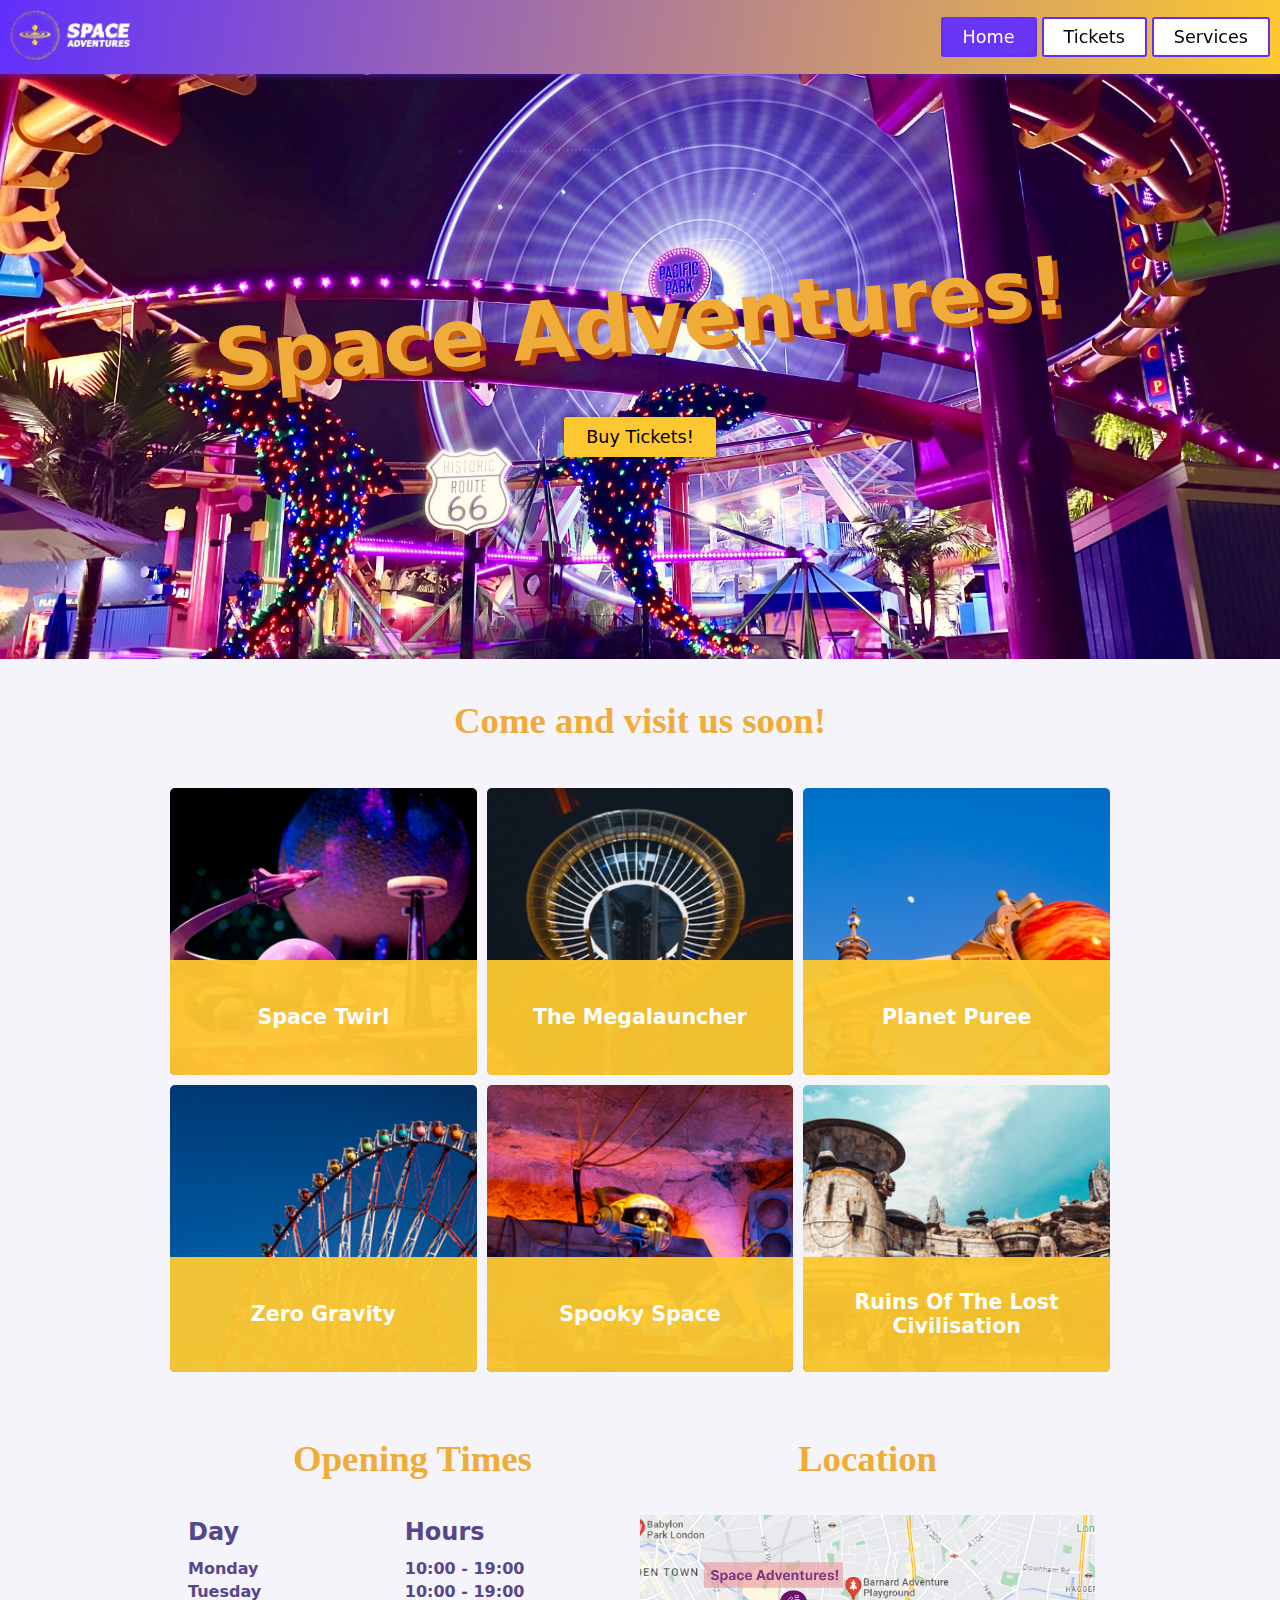
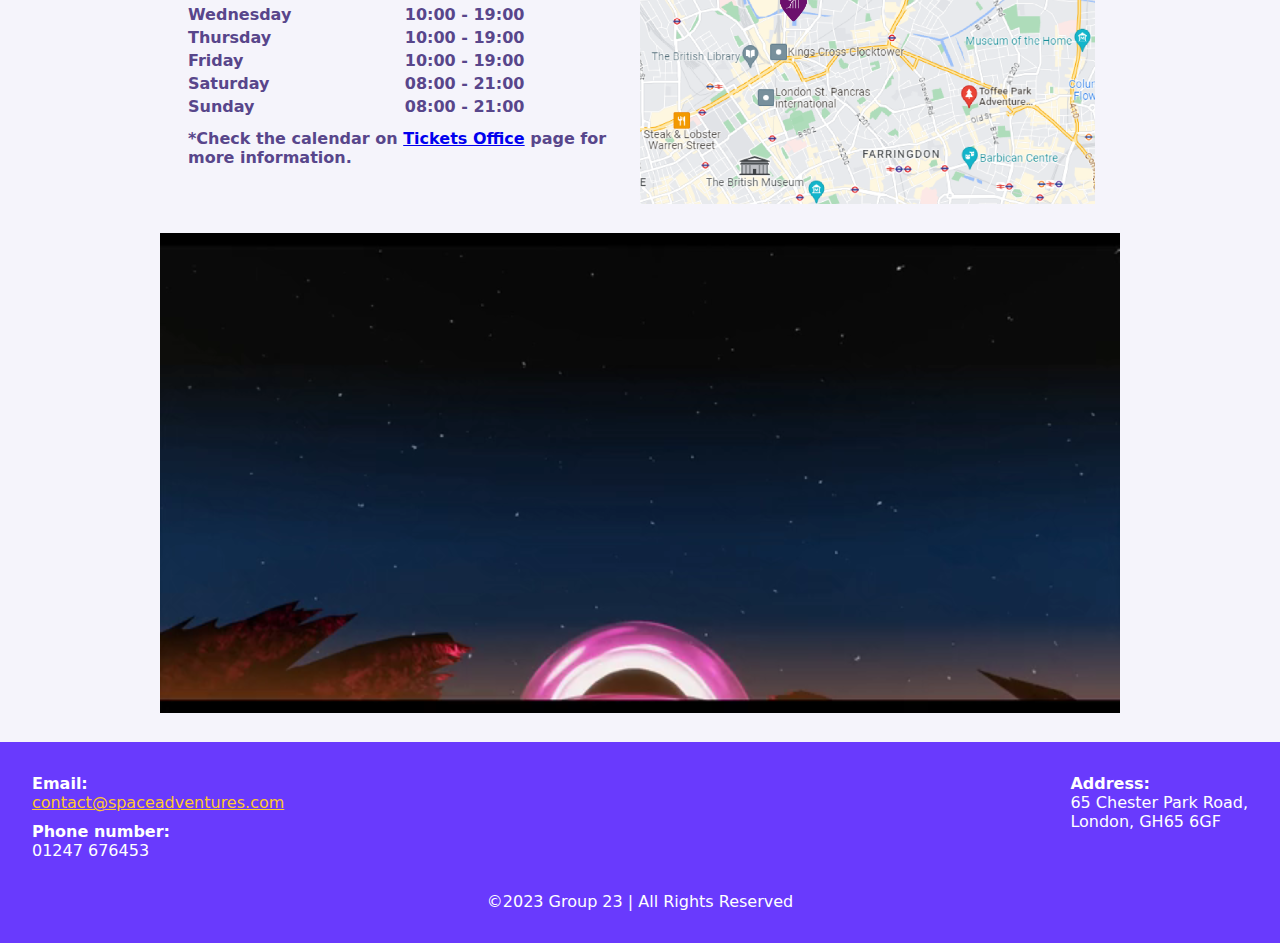
<file: index.html>
<!DOCTYPE html>
<html lang="en">
  <!-- Invisible information of the page -->
  <head>
    <title>Space Adventures Theme Park</title>
    <link rel="icon" href="img/favicon.ico" />

    <meta charset="utf-8" />
    <meta
      name="description"
      content="This is the website of the theme park named 'Space Adventures'."
    />
    <meta name="author" content="Web development group number 23" />
    <meta name="viewport" content="width=device-width, initial-scale=1.0" />
    <meta name="refresh" content="600" />
    <meta
      name="keywords"
      content="'Theme Park' 'Space Adventures' 'roller coaster' 'games'"
    />

    <link rel="stylesheet" href="styles/shared.css" />
    <link rel="stylesheet" href="styles/index.css" />
  </head>

  <!-- VISIBLE CONTENT ============================================= -->

  <body>
    <nav>
      <a href="index.html"
        ><img id="logo" src="img/logo.png" alt="Space Adventures Logo"
      /></a>

      <ul id="navLinks">
        <li class="navLink">
          <a class="buttonLink active" href="index.html">Home</a>
        </li>
        <li class="navLink">
          <a class="buttonLink" href="tickets.html">Tickets</a>
        </li>
        <li class="navLink">
          <a class="buttonLink" href="services.html">Services</a>
        </li>
      </ul>
    </nav>

    <!-- HEADER ================================================== -->

    <header>
      <h1 id="parkTitle">Space Adventures!</h1>
      <a id="buyTicketsButton" class="buttonLink" href="tickets.html"
        >Buy Tickets!</a
      >
    </header>

    <!-- MAIN ==================================================== -->
    <main>
      <!-- RIDES ===================================================== -->
      <section id="rides">
        <h2 class="title">Come and visit us soon!</h2>

        <article class="card">
          <img class="card-image" src="img/game1.png" alt="Space Twirl" />
          <div class="card-footer">
            <h3>Space Twirl</h3>
            <div class="card-info">
              Every NASA astronaut first sat in a space shuttle simulator and
              now you can do it too! Experience REAL take-off and landing.
            </div>
          </div>
        </article>

        <article class="card">
          <img class="card-image" src="img/game2.png" alt="The Megalauncher" />
          <div class="card-footer">
            <h3>The Megalauncher</h3>
            <div class="card-info">
              You'll be lifted so high you might see the stars and then...
              freefaaaall!!! <br />*not for children under 10 and 1.3m.
            </div>
          </div>
        </article>

        <article class="card">
          <img class="card-image" src="img/game3.png" alt="Planet Puree" />
          <div class="card-footer">
            <h3>Planet Puree</h3>
            <div class="card-info">
              Tossed and turned and mixed! Family friendly Planet Puree spins
              like the rings of Saturn.
            </div>
          </div>
        </article>

        <article class="card">
          <img class="card-image" src="img/game4.png" alt="Zero Gravity" />
          <div class="card-footer">
            <h3>Zero Gravity</h3>
            <div class="card-info">
              A ride in the Zero Gravity wheel gives you a splendid view of the
              city and the amusement park.
            </div>
          </div>
        </article>

        <article class="card">
          <img class="card-image" src="img/game5.png" alt="Spooky Space" />
          <div class="card-footer">
            <h3>Spooky Space</h3>
            <div class="card-info">
              Prepare your laser weapons for alien attack!
            </div>
          </div>
        </article>

        <article class="card">
          <img
            class="card-image"
            src="img/game6.png"
            alt="Ruins Of The Lost Civilisation"
          />
          <div class="card-footer">
            <h3>Ruins Of The Lost Civilisation</h3>
            <div class="card-info">
              Ruins Of The Lost Civilisation invites you to experience the other
              world from across the galaxy.
            </div>
          </div>
        </article>
      </section>

      <!-- Park Opening hours -->
      <div id="mainInformation">
        <!-- OPENING TIMES ===================================================== -->
        <section id="openingTimes">
          <table>
            <caption>
              <h2 class="title">Opening Times</h2>
            </caption>
            <thead>
              <tr>
                <th>Day</th>
                <th>Hours</th>
              </tr>
            </thead>
            <tbody>
              <tr>
                <td>Monday</td>
                <td>10:00 - 19:00</td>
              </tr>
              <tr>
                <td>Tuesday</td>
                <td>10:00 - 19:00</td>
              </tr>
              <tr>
                <td>Wednesday</td>
                <td>10:00 - 19:00</td>
              </tr>
              <tr>
                <td>Thursday</td>
                <td>10:00 - 19:00</td>
              </tr>
              <tr>
                <td>Friday</td>
                <td>10:00 - 19:00</td>
              </tr>
              <tr>
                <td>Saturday</td>
                <td>08:00 - 21:00</td>
              </tr>
              <tr>
                <td>Sunday</td>
                <td>08:00 - 21:00</td>
              </tr>
            </tbody>
            <tfoot>
              <tr>
                <td id="openingTimesInfo" colspan="2">
                  *Check the calendar on
                  <a class="button" href="tickets.html">Tickets Office</a> page
                  for more information.
                </td>
              </tr>
            </tfoot>
          </table>
        </section>
        <!-- LOCATION MAP ===================================================== -->
        <section id="themeParkLocation">
          <h2 class="title">Location</h2>
          <img id="map" src="img/map.png" alt="location of the theme park" />
        </section>
      </div>

      <!-- VIDEO ===================================================== -->
      <!-- muted as browsers don't allow autoplay with sound -->
      <video
        id="walkingVideo"
        aria-label="Space adventurer walking on alien planet"
        autoplay
        loop
        muted
      >
        <source id="mp4_src" src="vids/walking.mp4" type="video/mp4" />
        Sorry, your browser does not support video.
      </video>
    </main>

    <!-- FOOTER ============================================== -->

    <footer>
      <div id="information">
        <dl>
          <dt>Email:</dt>
          <dd>
            <a href="mailto:contact@spaceadventures.com"
              >contact@spaceadventures.com</a
            >
          </dd>
          <dt>Phone number:</dt>
          <dd>01247 676453</dd>
        </dl>

        <dl>
          <dt>Address:</dt>
          <dd>65 Chester Park Road, <br />London, GH65 6GF</dd>
        </dl>
      </div>
      <p id="rights">©2023 Group 23 | All Rights Reserved</p>
    </footer>

    <!-- SCRIPTS ============================================ -->
    <!-- javascript for video captions-->
    <script src="scripts/video.js"></script>
  </body>
</html>
</file>
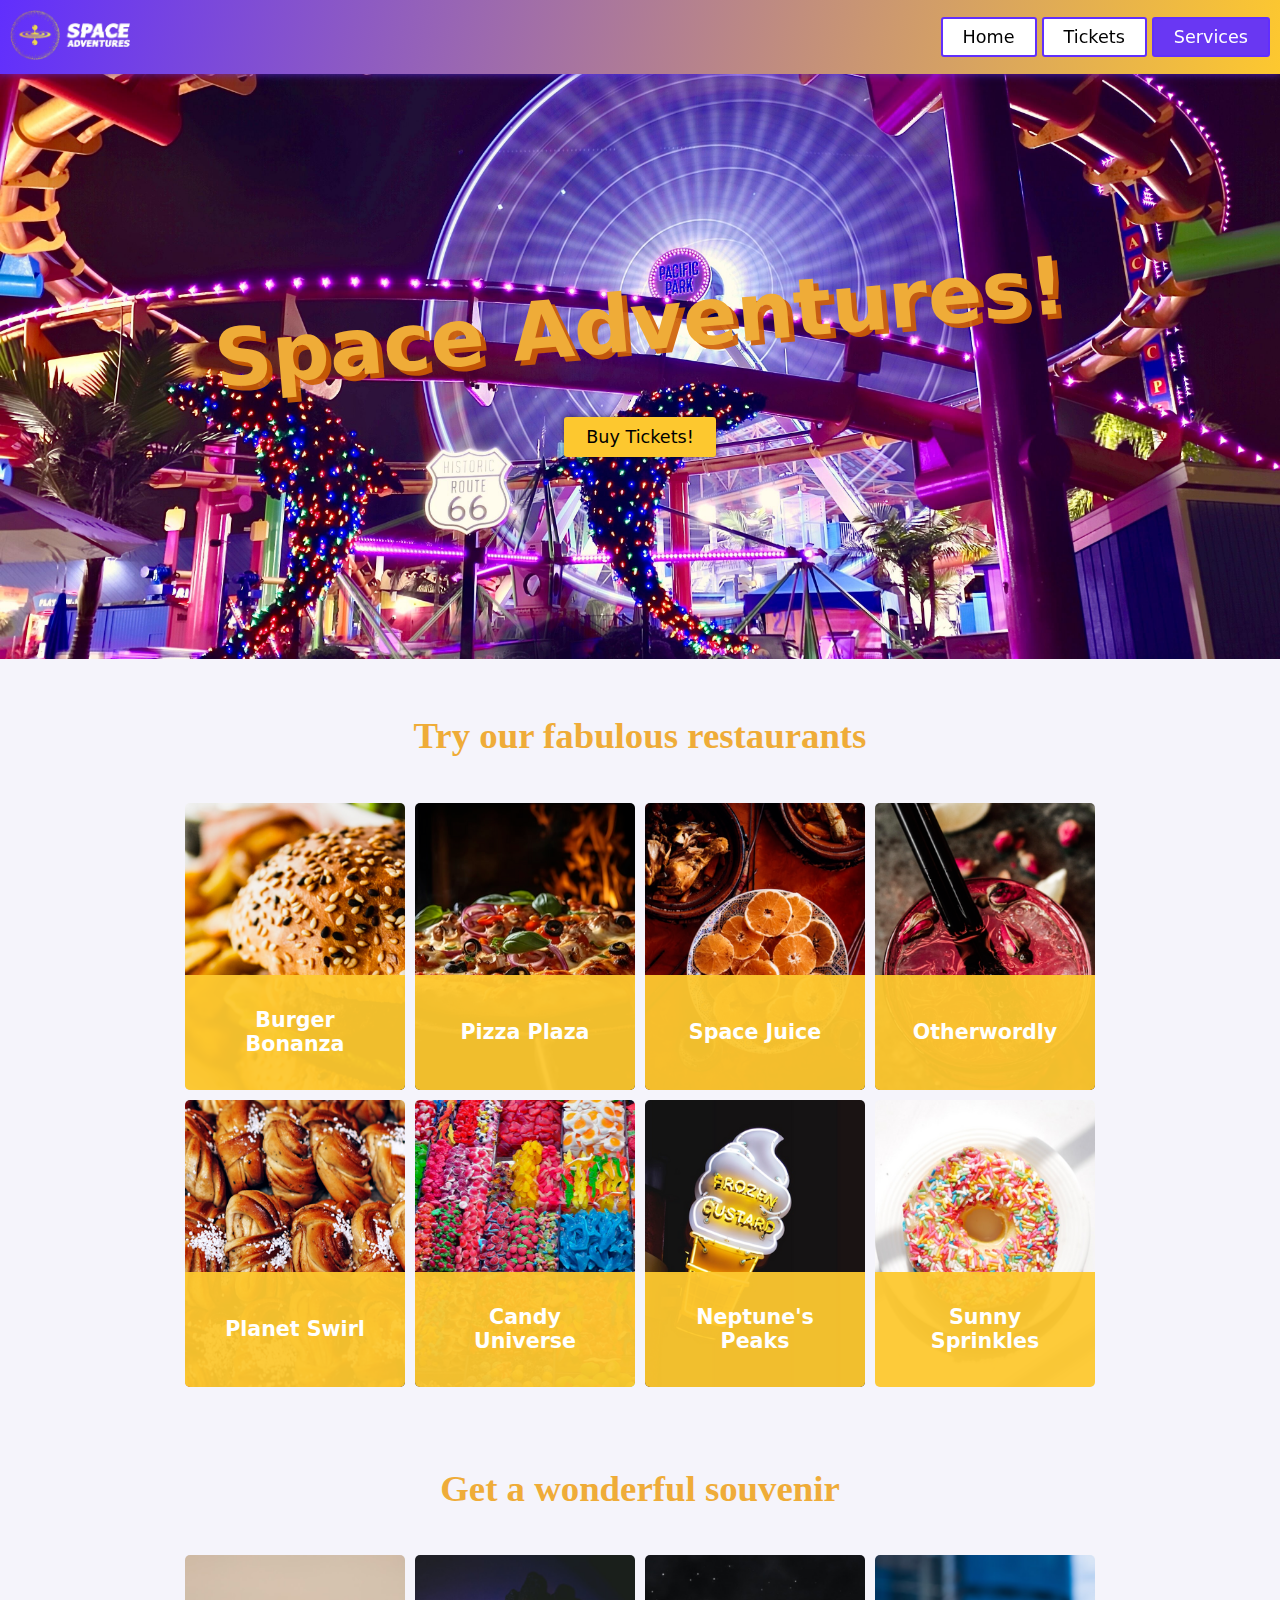
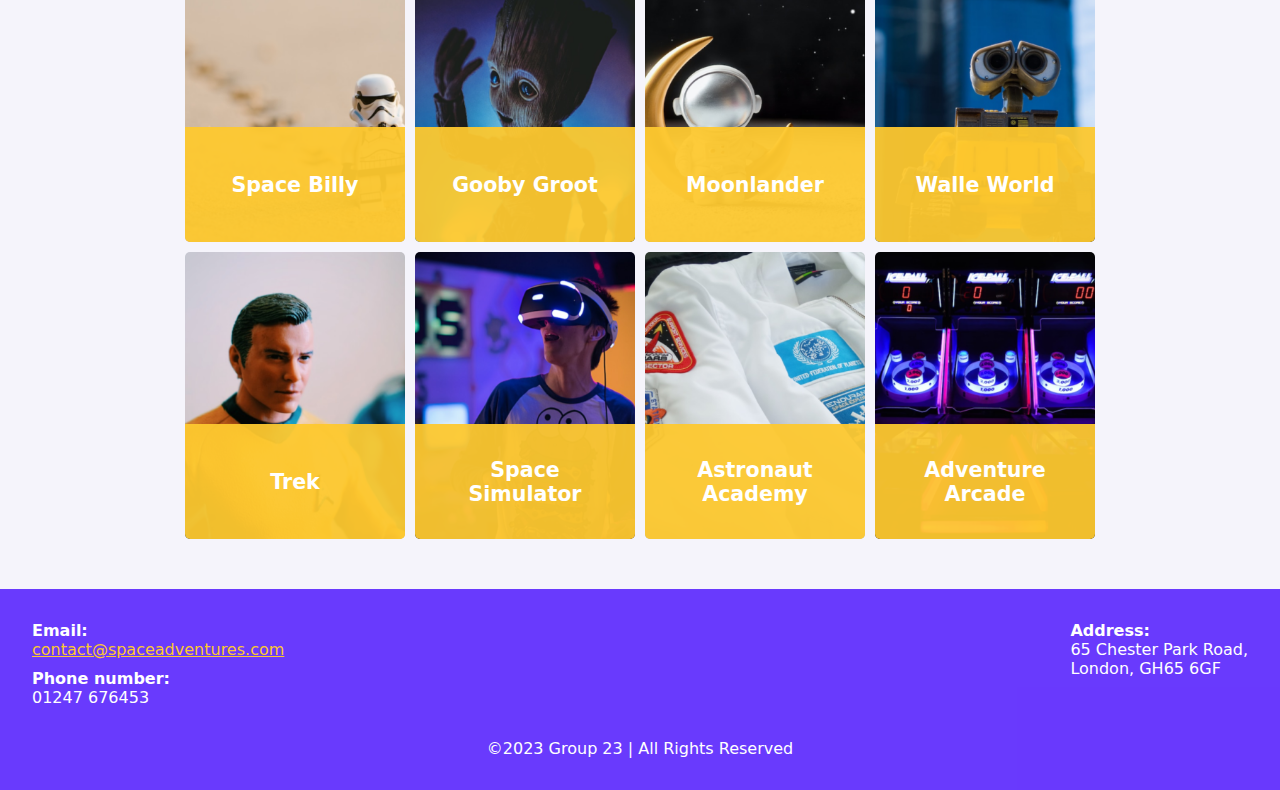
<file: services.html>
<!DOCTYPE html>
<html lang="en">
  <!-- Invisible information of the page -->
  <head>
    <title>Space Adventures Theme Park</title>
    <link rel="icon" href="img/favicon.ico" />

    <meta charset="utf-8" />
    <meta
      name="description"
      content="This is the website of the theme park named 'Space Adventures'."
    />
    <meta name="author" content="Web development group number 23" />
    <meta name="viewport" content="width=device-width, initial-scale=1.0" />
    <meta name="refresh" content="600" />
    <meta
      name="keywords"
      content="'Theme Park' 'Space Adventures' 'roller coaster' 'games'"
    />

    <link rel="stylesheet" href="styles/shared.css" />
    <link rel="stylesheet" href="styles/services.css" />
  </head>
  <!-- VISIBLE CONTENT =========================================== -->

  <body>
    <nav>
      <a href="index.html"
        ><img id="logo" src="img/logo.png" alt="Space Adventures Logo"
      /></a>
      <ul id="navLinks">
        <li class="navLink">
          <a class="buttonLink" href="index.html">Home</a>
        </li>
        <li class="navLink">
          <a class="buttonLink" href="tickets.html">Tickets</a>
        </li>
        <li class="navLink">
          <a class="buttonLink active" href="services.html">Services</a>
        </li>
      </ul>
    </nav>

    <!-- HEADER ================================================== -->

    <header>
      <h1 id="parkTitle">Space Adventures!</h1>
      <a id="buyTicketsButton" class="buttonLink" href="tickets.html"
        >Buy Tickets!</a
      >
    </header>

    <!-- MAIN ===================================================== -->

    <main>
      <!-- RESTAURANTS ===================================================== -->
      <section id="restaurants">
        <h2 class="title">Try our fabulous restaurants</h2>
        <article class="card">
          <img class="card-image" src="img/food1.png" alt="Burger Bonanza" />
          <div class="card-footer">
            <h3>Burger Bonanza</h3>
            <div class="card-info">
              Juicy burgers, crispy nuggets, and fries! 100% local beef or vegan
              soya-based burger. Reservations accepted.
            </div>
          </div>
        </article>

        <article class="card">
          <img class="card-image" src="img/food2.png" alt="Pizza Plaza" />
          <div class="card-footer">
            <h3>Pizza Plaza</h3>
            <div class="card-info">
              Classic Italian cuisine served in galaxy style. Choose from
              multiple home-made pizza and pasta dishes. Reservations accepted.
            </div>
          </div>
        </article>

        <article class="card">
          <img class="card-image" src="img/food3.png" alt="Space Juice" />
          <div class="card-footer">
            <h3>Space Juice</h3>
            <div class="card-info">
              Get your juice boost for more space adventures! Fresh and organic,
              choose squeezed or blended.
            </div>
          </div>
        </article>

        <article class="card">
          <img
            class="card-image"
            src="img/food4.png"
            alt="Out Of This World Cocktails"
          />
          <div class="card-footer">
            <h3>Otherwordly</h3>
            <div class="card-info">
              A quiet oasis for adult humans offering otherworldly beers, wine,
              cocktails, and cider.
            </div>
          </div>
        </article>

        <article class="card">
          <img class="card-image" src="img/food5.png" alt="Planet Swirl" />
          <div class="card-footer">
            <h3>Planet Swirl</h3>
            <div class="card-info">
              Our unique bakery offers a dizzying selection of delicious baked
              goods. We hand roast single-origin coffee but also offer a
              selection of tea and cold drinks.
            </div>
          </div>
        </article>

        <article class="card">
          <img class="card-image" src="img/food6.png" alt="Candy Universe" />
          <div class="card-footer">
            <h3>Candy Universe</h3>
            <div class="card-info">
              Candy land, ready to make all your belly's wishes come true!
            </div>
          </div>
        </article>

        <article class="card">
          <img class="card-image" src="img/food7.png" alt="Neptune Ice Cream" />
          <div class="card-footer">
            <h3>Neptune's Peaks</h3>
            <div class="card-info">
              Enjoy an ice cream from every corner of the galaxy, with all the
              crazy toppings! Vegan flavours available.
            </div>
          </div>
        </article>

        <article class="card">
          <img class="card-image" src="img/food8.png" alt="Sunny Sprinkles" />
          <div class="card-footer">
            <h3>Sunny Sprinkles</h3>
            <div class="card-info">
              Snack Stalls can be found in 3 locations around the park; near
              Megalauncher, Spooky Space, and Zero gravity exits.
            </div>
          </div>
        </article>
      </section>
      <!-- STORES ========================================================== -->
      <section id="stores">
        <h2 class="title">Get a wonderful souvenir</h2>

        <article class="card">
          <img class="card-image" src="img/store1.png" alt="Space Billy" />
          <div class="card-footer">
            <h3>Space Billy</h3>
            <div class="card-info">Unique LEGO store.</div>
          </div>
        </article>

        <article class="card">
          <img class="card-image" src="img/store2.png" alt="Gooby Groot" />
          <div class="card-footer">
            <h3>Gooby Groot</h3>
            <div class="card-info">
              Guardians of the galaxy fandom base. Join us!
            </div>
          </div>
        </article>

        <article class="card">
          <img class="card-image" src="img/store3.png" alt="Moonlander" />
          <div class="card-footer">
            <h3>Moonlander</h3>
            <div class="card-info">
              Moonlander souvenir shop is where you can get a moonstone or two,
              stardust tea or an awesome t-shirt with your own picture as an
              astronaut!
            </div>
          </div>
        </article>

        <article class="card">
          <img class="card-image" src="img/store4.png" alt="Walle World" />

          <div class="card-footer">
            <h3>Walle World</h3>
            <div class="card-info">
              Souvenir boutique of everything Wall-E and more.
            </div>
          </div>
        </article>

        <article class="card">
          <img class="card-image" src="img/store5.png" alt="Trek" />

          <div class="card-footer">
            <h3>Trek</h3>
            <div class="card-info">
              From terminator to spiderman, buy any action figure you always
              dreamed of!
            </div>
          </div>
        </article>

        <article class="card">
          <img class="card-image" src="img/store6.png" alt="Space Simulator" />

          <div class="card-footer">
            <h3>Space Simulator</h3>
            <div class="card-info">
              Move freely on the world's biggest Space simulator in a REAL
              VR-experience! You wear hand and foot trackers and VR-glasses and
              can see your friends in the game.
            </div>
          </div>
        </article>

        <article class="card">
          <img
            class="card-image"
            src="img/store7.png"
            alt="Astronaut Academy"
          />
          <div class="card-footer">
            <h3>Astronaut Academy</h3>
            <div class="card-info">
              How many stars are in the sky? Why can't astronauts eat bread,
              salt and pepper? These and other interesting questions will be
              answered in the Astronaut academy for your little ones (age +5).
            </div>
          </div>
        </article>

        <article class="card">
          <img class="card-image" src="img/store8.png" alt="Adventure Arcade" />
          <div class="card-footer">
            <h3>Adventure Arcade</h3>
            <div class="card-info">
              Take the chance to challenge your friends in everything from
              classic to modern arcade games.
            </div>
          </div>
        </article>
      </section>
    </main>

    <!-- FOOTER =================================================== -->

    <footer>
      <div id="information">
        <dl>
          <dt>Email:</dt>
          <dd>
            <a href="mailto:contact@spaceadventures.com"
              >contact@spaceadventures.com</a
            >
          </dd>
          <dt>Phone number:</dt>
          <dd>01247 676453</dd>
        </dl>

        <dl>
          <dt>Address:</dt>
          <dd>65 Chester Park Road, <br />London, GH65 6GF</dd>
        </dl>
      </div>
      <p id="rights">©2023 Group 23 | All Rights Reserved</p>
    </footer>
  </body>
</html>
</file>
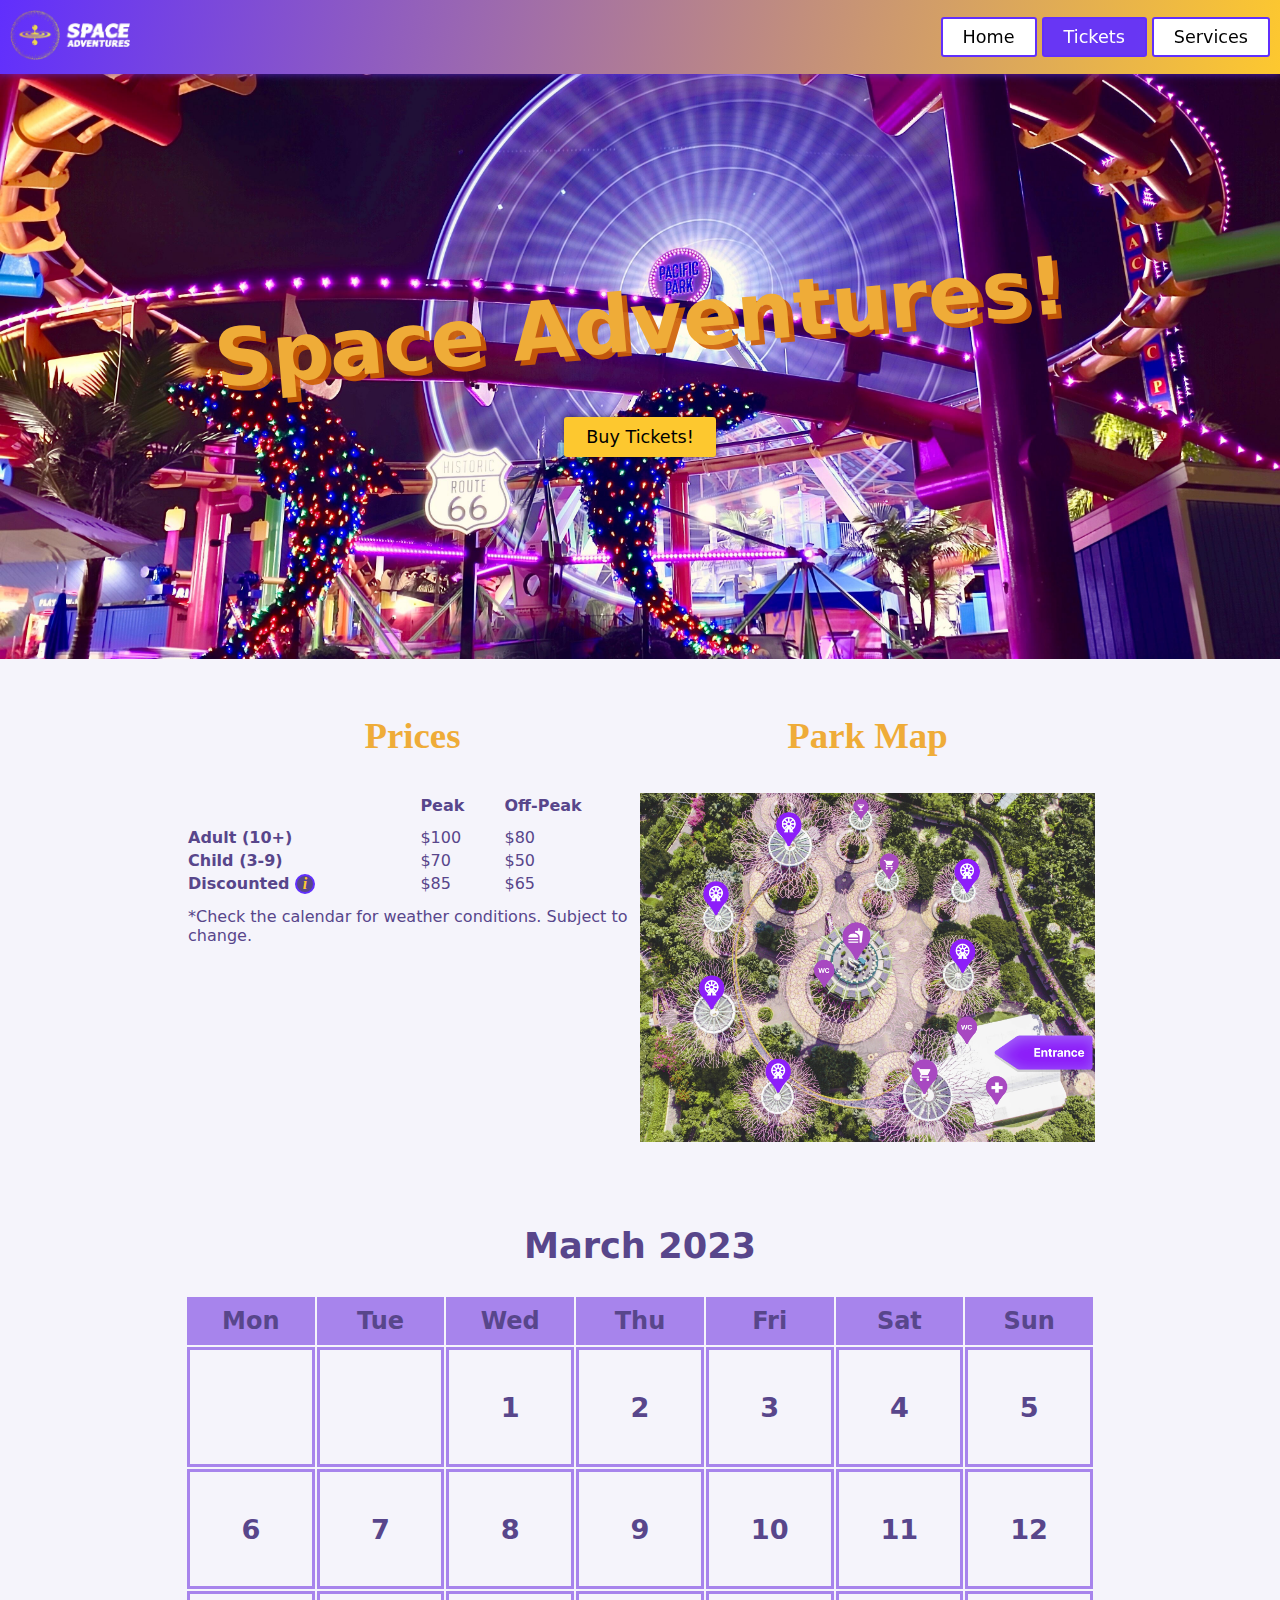
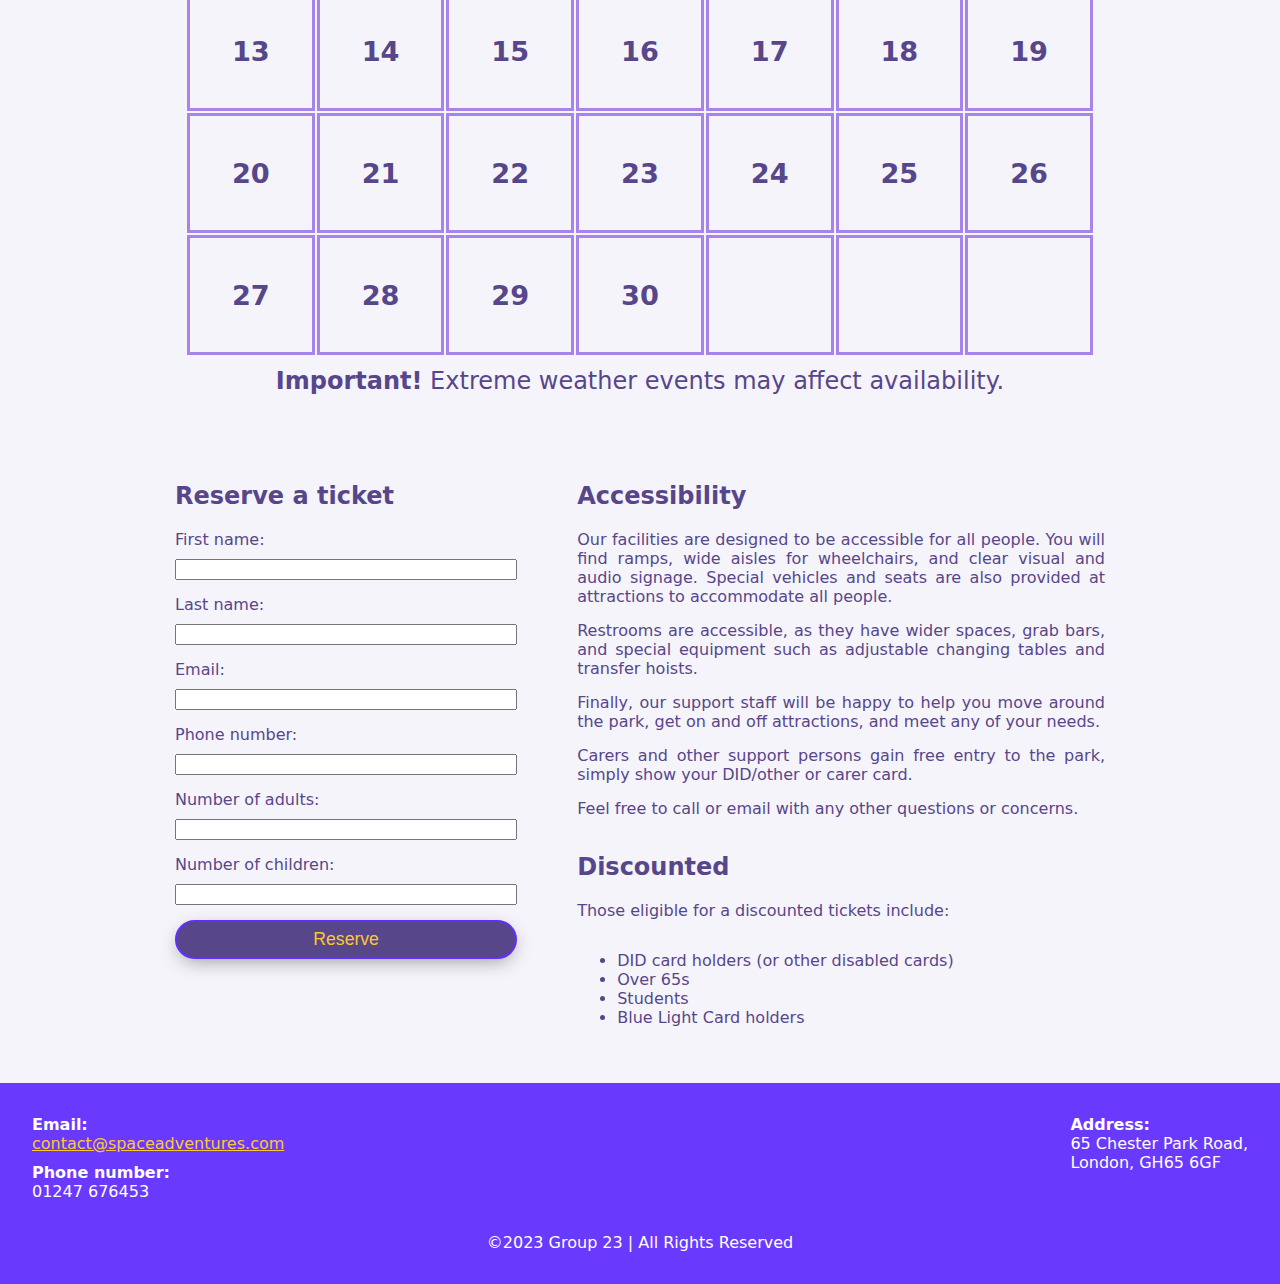
<file: tickets.html>
<!DOCTYPE html>
<html lang="en">
  <!-- Invisible information of the page -->
  <head>
    <title>Space Adventures Theme Park</title>
    <link rel="icon" href="img/favicon.ico" />

    <meta charset="utf-8" />
    <meta
      name="description"
      content="This is the website of the theme park named 'Space Adventures'."
    />
    <meta name="author" content="Web development group number 23" />
    <meta name="viewport" content="width=device-width, initial-scale=1.0" />
    <meta name="refresh" content="600" />
    <meta
      name="keywords"
      content="'Theme Park' 'Space Adventures' 'roller coaster' 'games'"
    />

    <link rel="stylesheet" href="styles/shared.css" />
    <link rel="stylesheet" href="styles/tickets.css" />
  </head>

  <!-- VISIBLE CONTENT ========================================== -->

  <body>
    <nav>
      <a href="index.html"
        ><img id="logo" src="img/logo.png" alt="Space Adventures Logo"
      /></a>
      <ul id="navLinks">
        <li class="navLink">
          <a class="buttonLink" href="index.html">Home</a>
        </li>
        <li class="navLink">
          <a class="buttonLink active" href="tickets.html">Tickets</a>
        </li>
        <li class="navLink">
          <a class="buttonLink" href="services.html">Services</a>
        </li>
      </ul>
    </nav>

    <!-- HEADER =================================================== -->

    <header>
      <h1 id="parkTitle">Space Adventures!</h1>
      <a id="buyTicketsButton" class="buttonLink" href="tickets.html"
        >Buy Tickets!</a
      >
    </header>

    <!-- MAIN ===================================================== -->

    <main>
      <div id="parkInformation">
        <!-- PRICES ===================================================== -->
        <section id="ticketPrices">
          <table>
            <caption>
              <h2 class="title">Prices</h2>
            </caption>
            <thead>
              <tr>
                <th></th>
                <th>Peak</th>
                <th>Off-Peak</th>
              </tr>
            </thead>
            <tbody>
              <tr>
                <th>Adult (10+)</th>
                <td>$100</td>
                <td>$80</td>
              </tr>
              <tr>
                <th>Child (3-9)</th>
                <td>$70</td>
                <td>$50</td>
              </tr>
              <tr>
                <th>
                  Discounted&nbsp;<a
                    class="helpLink"
                    href="#discounted"
                    aria-label="Discount Information"
                    >i</a
                  >
                </th>
                <td>$85</td>
                <td>$65</td>
              </tr>
            </tbody>
            <tfoot>
              <tr>
                <td id="pricesInfo" colspan="3">
                  *Check the calendar for weather conditions. Subject to change.
                </td>
              </tr>
            </tfoot>
          </table>
        </section>

        <!-- PARK MAP ===================================================== -->
        <section id="themeParkMap">
          <h2 class="title">Park Map</h2>
          <img
            id="parkMap"
            src="img/park_map.png"
            alt="map of the theme park"
          />
        </section>
      </div>

      <!-- CALENDAR ===================================================== -->
      <section id="calendar">
        <h2 id="calendarMonth">March 2023</h2>
        <table>
          <thead>
            <tr>
              <th>Mon</th>
              <th>Tue</th>
              <th>Wed</th>
              <th>Thu</th>
              <th>Fri</th>
              <th>Sat</th>
              <th>Sun</th>
            </tr>
          </thead>
          <tbody>
            <tr>
              <td></td>
              <td></td>
              <td>
                1
                <div class="weatherIcon">❄</div>
              </td>
              <td>
                2
                <div class="weatherIcon">❄</div>
              </td>
              <td>
                3
                <div class="weatherIcon">💨☁️</div>
              </td>
              <td>
                4
                <div class="weatherIcon">💨☁️</div>
              </td>
              <td>
                5
                <div class="weatherIcon">🌧</div>
              </td>
            </tr>
            <tr>
              <td>
                6
                <div class="weatherIcon">🌦</div>
              </td>
              <td>
                7
                <div class="weatherIcon">☁️</div>
              </td>
              <td>
                8
                <div class="weatherIcon">🌧</div>
              </td>
              <td>
                9
                <div class="weatherIcon">🌨</div>
              </td>
              <td>
                10
                <div class="weatherIcon">🌩</div>
              </td>
              <td>
                11
                <div class="weatherIcon">🌦</div>
              </td>
              <td>
                12
                <div class="weatherIcon">🌥</div>
              </td>
            </tr>
            <tr>
              <td>
                13
                <div class="weatherIcon">⛅</div>
              </td>
              <td>
                14
                <div class="weatherIcon">🌥</div>
              </td>
              <td>
                15
                <div class="weatherIcon">🌞</div>
              </td>
              <td>
                16
                <div class="weatherIcon">🌦</div>
              </td>
              <td>
                17
                <div class="weatherIcon">🌦</div>
              </td>
              <td>
                18
                <div class="weatherIcon">🌥</div>
              </td>
              <td>
                19
                <div class="weatherIcon">⛅</div>
              </td>
            </tr>
            <tr>
              <td>
                20
                <div class="weatherIcon">🌞💨</div>
              </td>
              <td>
                21
                <div class="weatherIcon">🌞💨</div>
              </td>
              <td>
                22
                <div class="weatherIcon">🌥</div>
              </td>
              <td>
                23
                <div class="weatherIcon">🌞</div>
              </td>
              <td>
                24
                <div class="weatherIcon">🌞</div>
              </td>
              <td>
                25
                <div class="weatherIcon">🌞</div>
              </td>
              <td>
                26
                <div class="weatherIcon">⛅</div>
              </td>
            </tr>
            <tr>
              <td>
                27
                <div class="weatherIcon">☁️</div>
              </td>
              <td>
                28
                <div class="weatherIcon">🌦</div>
              </td>
              <td>
                29
                <div class="weatherIcon">☁️</div>
              </td>
              <td>
                30
                <div class="weatherIcon">🌞</div>
              </td>
              <td></td>
              <td></td>
              <td></td>
            </tr>
          </tbody>
          <tfoot>
            <tr>
              <td id="calendarInfo" colspan="7">
                <strong>Important!</strong> Extreme weather events may affect
                availability.
              </td>
            </tr>
          </tfoot>
        </table>
      </section>

      <!-- Buy a ticket-->
      <div id="ticketPurchase">
        <!-- TICKET RESERVATION FORM ================================================ -->
        <section id="reserveTickets">
          <h2>Reserve a ticket</h2>
          <form id="reserveTicketsForm" target="_self" autocomplete="on">
            <label for="fname">First name:</label>
            <input type="text" id="fname" name="fname" />

            <label for="lname">Last name:</label>
            <input type="text" id="lname" name="lname" />

            <label for="emailField">Email:</label>
            <input type="email" id="emailField" name="email" />

            <label for="phoneField">Phone number:</label>
            <input type="tel" id="phoneField" name="phoneNumber" />

            <label for="adultsField">Number of adults:</label>
            <input type="number" id="adultsField" name="adults" min="0" />

            <label for="childField">Number of children:</label>
            <input type="number" id="childField" name="children" min="0" />

            <button class="buttonGeneric" type="submit">Reserve</button>
          </form>
        </section>

        <!-- ACCESSIBILITY & DISCOUNTED INFO ========================================== -->
        <section id="accessibilityInfo">
          <h2 id="accessibility">Accessibility</h2>
          <p>
            Our facilities are designed to be accessible for all people. You
            will find ramps, wide aisles for wheelchairs, and clear visual and
            audio signage. Special vehicles and seats are also provided at
            attractions to accommodate all people.
          </p>

          <p>
            Restrooms are accessible, as they have wider spaces, grab bars, and
            special equipment such as adjustable changing tables and transfer
            hoists.
          </p>

          <p>
            Finally, our support staff will be happy to help you move around the
            park, get on and off attractions, and meet any of your needs.
          </p>

          <p>
            Carers and other support persons gain free entry to the park, simply
            show your DID/other or carer card.
          </p>

          <p>
            Feel free to call or email with any other questions or concerns.
          </p>

          <h2 id="discounted">Discounted</h2>
          <p>Those eligible for a discounted tickets include:</p>
          <ul>
            <li>DID card holders (or other disabled cards)</li>
            <li>Over 65s</li>
            <li>Students</li>
            <li>Blue Light Card holders</li>
          </ul>
        </section>
      </div>
    </main>

    <!-- FOOTER ================================================= -->

    <footer>
      <div id="information">
        <dl>
          <dt>Email:</dt>
          <dd>
            <a href="mailto:contact@spaceadventures.com"
              >contact@spaceadventures.com</a
            >
          </dd>
          <dt>Phone number:</dt>
          <dd>01247 676453</dd>
        </dl>

        <dl>
          <dt>Address:</dt>
          <dd>65 Chester Park Road, <br />London, GH65 6GF</dd>
        </dl>
      </div>
      <p id="rights">©2023 Group 23 | All Rights Reserved</p>
    </footer>
  </body>
</html>
</file>
<file: styles/shared.css>
/* Styles for shared items such as nav bar, header, footer, etc. */

/* Common colours shared across all pages: */
:root {
  --purpleRgb: 97, 47, 253;
  --purple: rgb(var(--purpleRgb));
  --yellowRgb: 253, 200, 47;
  --yellow: rgb(var(--yellowRgb));

  --backgroundColourRgb: 245, 244, 251;
  --backgroundColour: rgb(var(--backgroundColourRgb));

  --yellowFontRgb: 239, 172, 56;
  --yellowFont: rgb(var(--yellowFontRgb));
  --purpleFontRgb: 88, 70, 139;
  --purpleFont: rgb(var(--purpleFontRgb));
}

/* BODY ============================================================= */
/* To calculate width more intuitively - * for all elements 
(includes padding and border in width calculation) */
* {
  box-sizing: border-box;
}

/* Font Family for generic text on all pages/buttons/etc (i.e not headers) */
/* bootstrap font-family */
body {
  font-family: system-ui, -apple-system, "Segoe UI", Roboto, "Helvetica Neue",
    "Noto Sans", "Liberation Sans", Arial, sans-serif, "Apple Color Emoji",
    "Segoe UI Emoji", "Segoe UI Symbol", "Noto Color Emoji";

  background-color: var(--backgroundColour);
  /* sets font colour white unless otherwise specified */
  color: white;

  margin: 0;
}

/* Fonts for h2 titles shared across all pages */
.title {
  font-family: "Lucida Sans", "Lucida Sans Regular", "Lucida Grande",
    "Lucida Sans Unicode", Geneva, Verdana;
  text-align: center;
  font-size: 2.3rem;
  margin-top: 0;
  padding: 5px;
  color: var(--yellowFont);
}

/* NAV BAR ========================================================== */
nav {
  padding: 10px;
  background-image: linear-gradient(100deg, var(--purple), var(--yellow));
  box-shadow: 0 0 8px rgba(var(--purpleRgb), 0.7);
  /* z-index to keep nav bar in front of everything*/
  z-index: 100;
  position: sticky;
  top: 0;
  display: flex;
  justify-content: space-between;
  align-items: center;
}

/* space adventures logo */
#logo {
  object-fit: contain;
  height: 50px;
  image-rendering: high-quality;
}

/* navigation bar 'buttons' (links) */
#navLinks {
  list-style-type: none;
  display: flex;
  margin: 0;
  padding: 0;
  margin-left: 10px;
}

/* when a navLink is followed by another navLink */
.navLink + .navLink {
  margin-left: 5px;
}

/* Nav bar buttons (Home, Tickets Office, More Services) - anything with
a class id of buttonLink */
.buttonLink {
  background-color: white;
  color: black;
  border: 2px solid var(--purple);
  padding: 8px 20px;
  text-align: center;
  text-decoration: none;
  display: inline-block;
  transition: all 0.2s ease-in-out;
  border-radius: 3px;
  font-size: 1.1rem;
}

/* invert colours when hovering and active */
.buttonLink:hover,
.buttonLink:active,
.buttonLink.active {
  background-color: rgba(var(--purpleRgb), 0.95);
  color: white;
}

/*Generic use buttons (e.g tickets reservation button) - anything with
a class id of button */
.buttonGeneric {
  border: 2px solid var(--purple);
  outline: none;
  background-color: var(--purpleFont);
  color: var(--yellow);
  padding: 7px 15px;
  border-radius: 40px;
  text-align: center;
  box-shadow: 0 6px 20px -5px rgba(0, 0, 0, 0.4);
  position: relative;
  overflow: hidden;
  cursor: pointer;
  transition: all 0.2s ease-in-out;
  font-size: 1.1rem;
}

/* make colours when hovering and active same as navLinks when hovering and active*/
.buttonGeneric:hover,
.buttonGeneric:active,
.buttonGeneric.active {
  background-color: rgba(var(--purpleRgb), 0.95);
  color: white;
}

/* HEADER ======================================================== */
header {
  background-image: url("../img/header.jpg");
  background-color: white;
  background-position: center;
  background-size: cover;
  height: 65vh;
  display: flex;
  flex-direction: column;
  justify-content: center;
  align-items: center;
  margin-bottom: 25px;
}

/* H1 park name 'Space Adventures!' */
#parkTitle {
  margin-top: 0;
  margin-bottom: 3rem;
  color: var(--yellowFont);
  text-shadow: 5px 5px 0 rgba(206, 94, 2, 0.907);
  font-size: 5rem;
  transform: rotate(-5deg);
  text-align: center;
}

/* button on h1 parkTitle that links to ticket page */
#buyTicketsButton {
  background-color: var(--yellow);
  color: black;
  border-color: var(--yellow);
  box-shadow: 0 0 5px rgba(0, 0, 0, 0.5);
}

/* Button set to shake infinitely when hovered over or active */
#buyTicketsButton:hover,
#buyTicketsButton:active {
  animation: shake 0.3s;
  animation-iteration-count: infinite;
  box-shadow: 0 0 8px var(--yellow);
}

/* Rotation for Buy Tickets button shaking */
@keyframes shake {
  0% {
    transform: rotate(0deg);
  }
  25% {
    transform: rotate(3deg);
  }
  50% {
    transform: rotate(0deg);
  }
  75% {
    transform: rotate(-3deg);
  }
  100% {
    transform: rotate(0deg);
  }
}

/* MAIN =========================================================== */
/* to stop content reaching the edge of the page */
main {
  margin: 0 auto;
  max-width: 75%;
}

/* Help links (such as that used on Tickets page, in the Prices section, 
beside 'discounted') */
.helpLink {
  color: var(--yellow);
  background-color: var(--purpleFont);
  border: 2px solid var(--purple);
  border-radius: 50%;
  display: inline-flex;
  align-items: center;
  justify-content: center;
  width: 20px;
  height: 20px;
  text-decoration: none;
  font-family: "Times New Roman", Times, serif;
  font-style: italic;
}

/* CARDS FOR ARTICLES =============================================== */

/* For anything with card class, like rides, restaurants, stores. Used to
display an image with a yellow card ontop that moves up to display text */
.card {
  position: relative;
  height: 287px;
}

/* Background image of the card */
.card-image {
  border-radius: 5px;
  width: 100%;
  height: 100%;
  object-fit: cover;
}

/* Footer at bottom of the card pre-hover */
.card-footer {
  position: absolute;
  bottom: 0;
  left: 0;
  width: 100%;
  height: 40%;
  background-color: rgba(var(--yellowRgb), 0.95);
  color: white;
  padding: 8px 20px;
  text-align: center;
  display: flex;
  justify-content: center;
  align-items: center;
  flex-direction: column;
  transition: all 0.3s ease-in-out;
  border-bottom-left-radius: 5px;
  border-bottom-right-radius: 5px;
  font-size: 1.1rem;
}
/* When hovering the mouse over the whole area, the footer will change to: */
.card:hover .card-footer {
  height: 100%;
  background-color: rgba(var(--yellowRgb), 0.9);
  border-radius: 5px;
  font-size: 1.5rem;
}

/* Card text or info on the card footer set to be 'invisible' until
hovered over */
.card-info {
  font-size: 0;
  opacity: 0;
  transition: all 0.15s ease-in-out;
}
/* When hovering the mouse over the whole area, the text on the card footer
 will change to be a visible size */
.card:hover .card-info {
  font-size: 1.1rem;
  opacity: 1;
}

/* FOOTER =========================================================== */

/* Footer background */
footer {
  background-color: rgba(var(--purpleRgb), 0.95);
  color: white;
  padding: 2rem;
  margin-top: 25px;
}

/* Footer links */
footer a {
  color: var(--yellow);
}

/* Footer content */
#information {
  margin: 0;
  margin-bottom: 2rem;
  display: flex;
  justify-content: space-between;
  align-items: flex-start;
}

#information dl {
  margin: 0;
}

#information dt {
  font-weight: bold;
}
#information dd {
  margin: 0;
}
#information dd + dt {
  margin-top: 10px;
}

#rights {
  margin: 0;
  text-align: center;
}

/* MEDIA TAGS FOR SMALL SCREENS =================================== */

@media only screen and (max-width: 600px) {
  /*BODY ============ */
  .title {
    font-size: 1.8rem;
  }

  /* NAV =========== */
  nav .buttonLink {
    font-size: 0.9rem;
  }

  #logo {
    height: 30px;
  }

  /* HEADER ========= */
  #parkTitle {
    margin-bottom: 2rem;
    font-size: 3rem;
  }

  /*MAIN ============ */
  main {
    max-width: 100%;
  }

  /* FOOTER ========= */
  /* Changes footer direction to display content vertically and take up 
  less space */
  #information {
    flex-direction: column;
  }

  #information dl + dl {
    margin-top: 10px;
  }
}
</file>
<file: styles/index.css>
/* Styles for index page */

/* MAIN INFORMATION ================================================= */

/* RIDES ============================================= */

/* Using cards, display rows of 3 */
#rides {
  display: grid;
  grid-gap: 10px;
  padding: 10px;
  grid-template-columns: repeat(3, 1fr);
  grid-template-rows: auto;
  margin-bottom: 25px;
}

/* Header is placed on entire first row with a width(span) of 3 columns */
#rides > h2 {
  grid-column: 1 / span 3;
}

/*(OPENING TIMES & THEME PARK LOCATION)================== */
#mainInformation {
  display: flex;
  padding: 25px;
}

#openingTimes {
  flex-grow: 1;
  flex-shrink: 0;
  flex-basis: 50%;
  display: flex;
  justify-content: center;
  align-items: flex-start;
  color: var(--purpleFont);
  font-weight: bold;
}

#openingTimes tr {
  text-align: left;
}

#openingTimes thead th {
  padding-bottom: 10px;
  font-size: 1.5rem;
}

#openingTimesInfo {
  padding-top: 10px;
}

#map {
  flex-grow: 1;
  flex-shrink: 0;
  flex-basis: 50%;
  width: 100%;
  object-fit: contain;
  image-rendering: high-quality;
}

/* VIDEO ================================================== */

#walkingVideo {
  width: 100%;
}

/* video captions */
video::cue {
  font-size: 2.2rem;
  color: var(--yellow);
  background-color: rgba(0, 0, 0, 0.6);
}

/* MEDIA TAGS FOR MID SCREENS ==================================================== */

@media only screen and (max-width: 1000px) {
  /*RIDES ============ */
  /*When on small screen display rows of 2 not the original 3 */
  #rides {
    grid-template-columns: repeat(2, 1fr);
  }

  /*When on small screen header is placed still on entire first row but 
  with a width(span) of 2 columns*/
  #rides > h2 {
    grid-column: 1 / span 2;
  }

  /*MAIN INFORMATION ============ */
  #mainInformation {
    flex-direction: column;
  }
  #openingTimes {
    margin-bottom: 25px;
  }

  /* VIDEO =============== */
  /* captions */
  video::cue {
    font-size: 1.7rem;
  }
}

/* FOR SMALL SCREENS ================================================ */

@media only screen and (max-width: 600px) {
  /*RIDES ============ */
  /*When on small screen display rows of 1 */
  #rides {
    grid-template-columns: repeat(1, 1fr);
  }

  /*When on small screen header is placed still on entire first row but 
  with a width(span) of 1 column*/
  #rides > h2 {
    grid-column: 1 / span 1;
  }

  /*MAIN INFORMATION ============ */
  #mainInformation {
    flex-direction: column;
  }
  #openingTimes {
    margin-bottom: 25px;
  }

  /* VIDEO =============== */
  /* captions */
  video::cue {
    font-size: 1.2rem;
  }
}
</file>
<file: styles/services.css>
/* Styles for services page */

/* RESTAURANTS & STORES =========================================== */

#restaurants,
#stores {
  display: grid;
  grid-gap: 10px;
  padding: 25px;
  grid-template-columns: repeat(4, 1fr);
  grid-template-rows: auto;
  margin-bottom: 25px;
}

#restaurants > h2,
#stores > h2 {
  grid-column: 1 / span 4;
}

/* MEDIA TAGS FOR MID SCREENS ===================================== */

@media only screen and (max-width: 1000px) {
  #restaurants,
  #stores {
    grid-template-columns: repeat(2, 1fr);
  }

  #restaurants > h2,
  #stores > h2 {
    grid-column: 1 / span 2;
  }
}

/* FOR SMALL SCREENS ============================================== */

@media only screen and (max-width: 600px) {
  #restaurants,
  #stores {
    grid-template-columns: repeat(1, 1fr);
  }

  #restaurants > h2,
  #stores > h2 {
    grid-column: 1 / span 1;
  }
}
</file>
<file: styles/tickets.css>
/* PARK INFORMATION ============================================ */

/*(TICKET PRICES & THEME PARK MAP) */
#parkInformation {
  display: flex;
  padding: 25px;
}

/* Prices table */
#ticketPrices {
  flex-grow: 1;
  flex-shrink: 0;
  flex-basis: 50%;
  display: flex;
  justify-content: center;
  align-items: flex-start;
  color: var(--purpleFont);
}

#ticketPrices tr {
  text-align: left;
}

#ticketPrices thead th {
  padding-bottom: 10px;
  font-size: 1rem;
}

/* Prices table info button*/
#pricesInfo {
  padding-top: 10px;
}

/* Park map*/
#parkMap {
  flex-grow: 1;
  flex-shrink: 0;
  flex-basis: 50%;
  width: 100%;
  object-fit: contain;
  image-rendering: high-quality;
}

/* CALENDAR ======================================================== */

/* Calendar header (month) */
#calendarMonth {
  font-size: 2.2rem;
}

/* Calendar */
#calendar {
  display: flex;
  flex-direction: column;
  align-items: center;
  text-align: center;
  font-size: 1.5rem;
  color: var(--purpleFont);
  padding: 25px;
}

#calendar table {
  width: 100%;
}

#calendar thead th {
  padding: 10px;
  background: #a784ec;
}

#calendar tbody td {
  padding: 15px;
  text-align: center;
  font-size: 1.7rem;
  width: calc(100% / 7);
  height: 120px;
  border: 3px solid #a784ec;
  font-weight: bold;
  position: relative;
}

#calendar tbody td:hover {
  background: #a784ec;
}

/* Text underneath calendar */
#calendarInfo {
  padding-top: 10px;
  padding-bottom: 25px;
}

/* weather symbols */
.weatherIcon {
  font-size: 1.3rem;
  display: flex;
  position: absolute;
  transition: all 0.15s ease-in-out;
  width: 100%;
  justify-content: center;
  left: 0;
  opacity: 0;
}

/* how the weather symbol changes when hovering */
#calendar td:hover .weatherIcon {
  opacity: 1;
}

/* TICKETS & INFO ==================================================== */

/* Ticket form & Accessibility section ================ */
#ticketPurchase {
  display: flex;
  flex-direction: row;
  justify-content: space-between;
  gap: 30px;
}

/* Ticket form section ========================= */
#reserveTickets {
  color: var(--purpleFont);
  display: flex;
  flex-direction: column;
  padding: 15px;
  width: 40%;
}

/* Ticket form */
#reserveTicketsForm {
  display: flex;
  flex-direction: column;
}

#reserveTicketsForm label {
  margin-bottom: 10px;
}

#reserveTicketsForm input {
  margin-bottom: 15px;
}

/* Accessibility ======================= */

#accessibilityInfo {
  color: var(--purpleFont);
  display: flex;
  flex-direction: column;
  padding: 15px;
  width: 60%;
  text-align: justify;
}

#accessibilityInfo p {
  margin-bottom: 15px;
  margin-top: 0;
}

/* FOR SMALL SCREENS =============================================== */

@media only screen and (max-width: 600px) {
  /*PARK INFORMATION ============ */
  #parkInformation {
    flex-direction: column;
  }
  #ticketPrices {
    margin-bottom: 25px;
  }

  /* Ticket form & Accessibility ============= */
  #ticketPurchase {
    flex-direction: column;
  }

  #reserveTickets {
    width: 100%;
  }

  #accessibilityInfo {
    width: 100%;
  }
}
</file>
